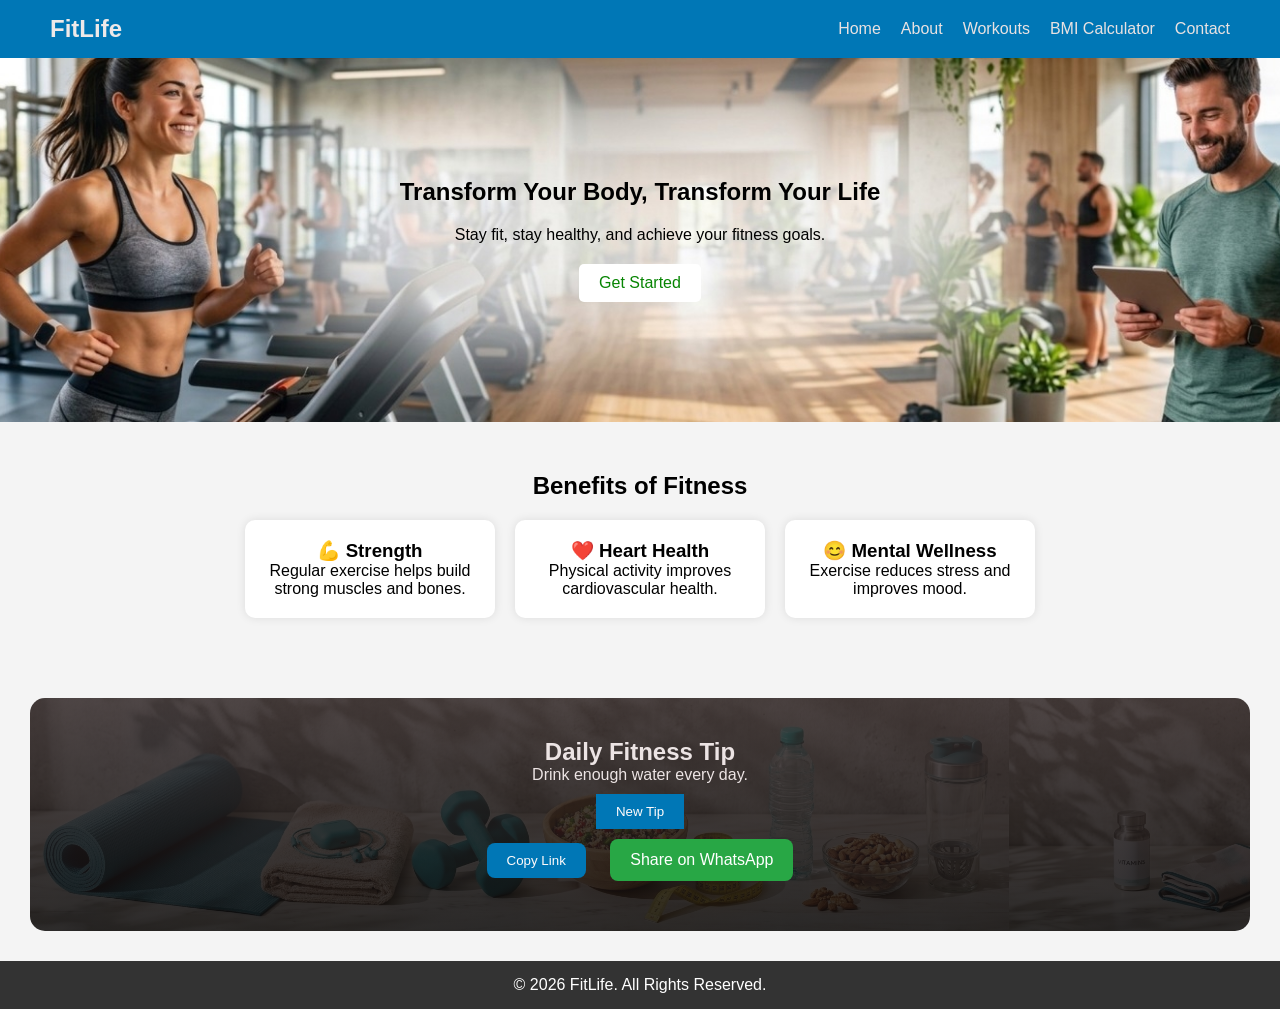
<file: index.html>
<!DOCTYPE html>
<html lang="en">

<head>

    <!-- Character encoding -->
    <meta charset="UTF-8">

    <!-- Make website responsive -->
    <meta name="viewport" content="width=device-width, initial-scale=1.0">

    <!-- Website title -->
    <title>FitLife - Fitness & Health Guide</title>

    <!-- Connect CSS file -->
    <link rel="stylesheet" href="css/style.css">

</head>

<body>

    <!-- Navigation Bar -->
    <header>

        <nav class="navbar">

            <!-- Website Logo -->
            <div class="logo">
                FitLife
            </div>

            <!-- Navigation Links -->
            <ul class="nav-links">

                <li>
                    <a href="index.html">Home</a>
                </li>

                <li>
                    <a href="about.html">About</a>
                </li>

                <li>
                    <a href="workout.html">Workouts</a>
                </li>

                <li>
                    <a href="bmi.html">BMI Calculator</a>
                </li>

                <li>
                    <a href="contact.html">Contact</a>
                </li>

            </ul>

        </nav>

    </header>

    <!-- Hero Section -->
    <section class="hero">

        <!-- Main heading -->
        <h1>
            Transform Your Body, Transform Your Life
        </h1>

        <!-- Short description -->
        <p>
            Stay fit, stay healthy, and achieve your fitness goals.
        </p>

        <!-- Button to workout page -->
        <a href="workout.html" class="btn">
            Get Started
        </a>

    </section>

    <!-- Benefits Section -->
    <section class="benefits">

        <!-- Section heading -->
        <h2>Benefits of Fitness</h2>

        <!-- Cards container -->
        <div class="cards">

            <!-- Card 1 -->
            <div class="card">

                <h3>💪 Strength</h3>

                <p>
                    Regular exercise helps build strong muscles and bones.
                </p>

            </div>

            <!-- Card 2 -->
            <div class="card">

                <h3>❤️ Heart Health</h3>

                <p>
                    Physical activity improves cardiovascular health.
                </p>

            </div>

            <!-- Card 3 -->
            <div class="card">

                <h3>😊 Mental Wellness</h3>

                <p>
                    Exercise reduces stress and improves mood.
                </p>

            </div>

        </div>

    </section>

    <!-- Daily Fitness Tips Section -->
    <section class="tips">

        <h2>Daily Fitness Tip</h2>

        <!-- Tip display area -->
        <p id="tip">
            Drink enough water every day.
        </p>

        <!--  Share Button to show -->
        <button onclick="showTip()">
            New Tip
        </button>

        <div class="share-section">

            <button onclick="copyLink()" class="share-btn">
                Copy Link
            </button>
        
            <a
            href="https://wa.me/?text=Check%20out%20my%20FitLife%20website%20https://sachin-sandeep.github.io/fitlife-fitness-website/"
            target="_blank"
            class="share-btn">
        
                Share on WhatsApp
        
            </a>

</div>

    </section>

    <!-- Footer Section -->
    <footer>

        <p>
            &copy; 2026 FitLife. All Rights Reserved.
        </p>

    </footer>

    <!-- Connect JavaScript file -->
    <script src="js/script.js"></script>

</body>

</html>
</file>
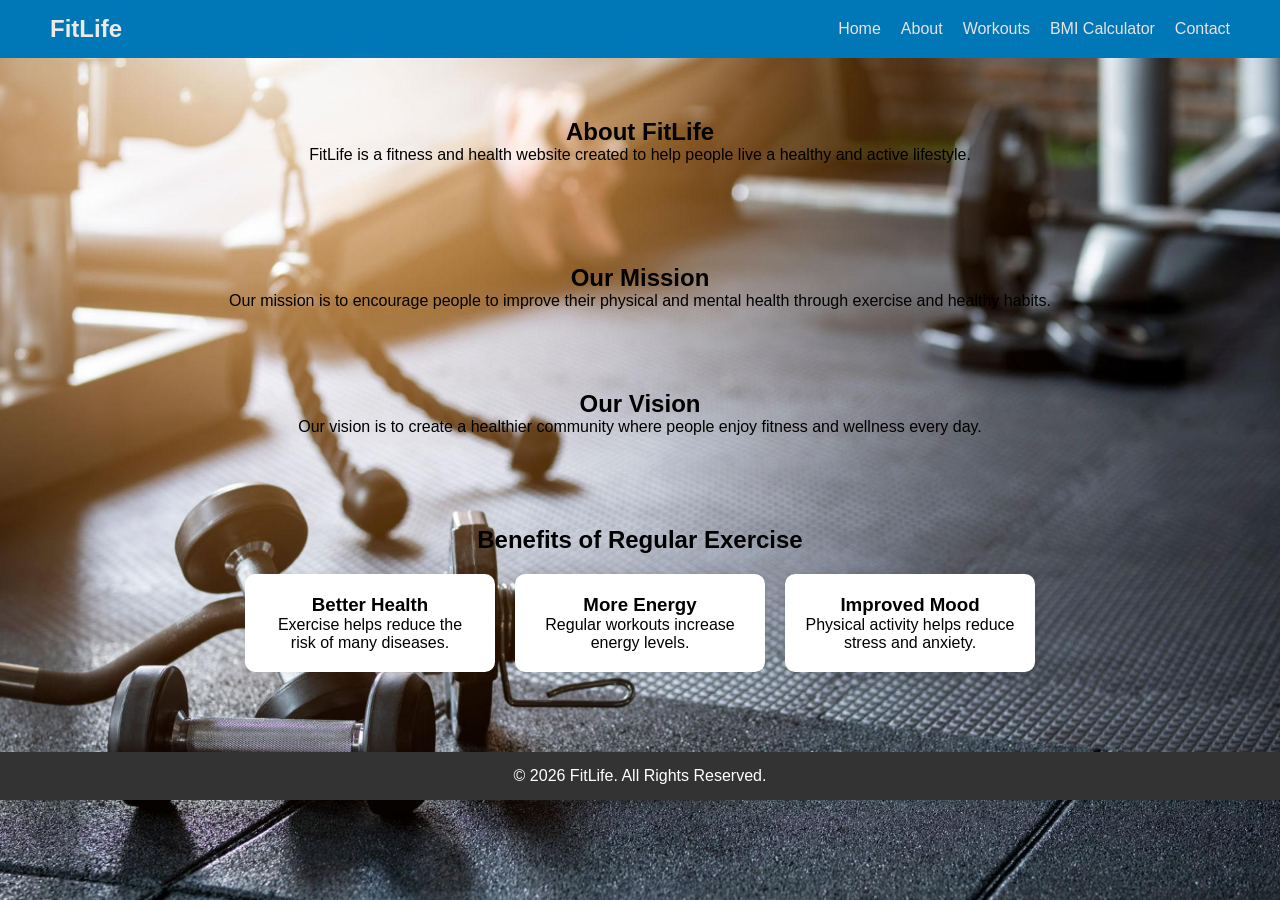
<file: about.html>
<!--
Page Purpose:
This page provides information about FitLife.
It explains the mission, vision, and benefits of fitness.
Users can learn why fitness is important for a healthy lifestyle.
-->
<!DOCTYPE html>
<html lang="en">

<head>

    <!-- Character encoding -->
    <meta charset="UTF-8">

    <!-- Make website responsive -->
    <meta name="viewport" content="width=device-width, initial-scale=1.0">

    <!-- Page title -->
    <title>About Us | FitLife</title>

    <!-- Connect CSS file -->
    <link rel="stylesheet" href="css/style.css">

</head>

<body class="about-page">

    <!-- Navigation Bar -->
    <header>

        <nav class="navbar">

            <!-- Website Logo -->
            <div class="logo">
                FitLife
            </div>

            <!-- Navigation Links -->
            <ul class="nav-links">

                <li><a href="index.html">Home</a></li>

                <li><a href="about.html">About</a></li>

                <li><a href="workout.html">Workouts</a></li>

                <li><a href="bmi.html">BMI Calculator</a></li>

                <li><a href="contact.html">Contact</a></li>

            </ul>

        </nav>

    </header>

    <!-- About Section -->
    <section class="about-section">


        <!-- Main heading -->
        <h1>About FitLife</h1>

        <!-- Introduction paragraph -->
        <p>
            FitLife is a fitness and health website created to help people
            live a healthy and active lifestyle.
        </p>

    </section>

    <!-- Mission Section -->
    <section class="mission">

        <h2>Our Mission</h2>

        <p>
            Our mission is to encourage people to improve their physical
            and mental health through exercise and healthy habits.
        </p>

    </section>

    <!-- Vision Section -->
    <section class="vision">

        <h2>Our Vision</h2>

        <p>
            Our vision is to create a healthier community where people
            enjoy fitness and wellness every day.
        </p>

    </section>

    <!-- Benefits Section -->
    <section class="benefits">

        <h2>Benefits of Regular Exercise</h2>

        <div class="cards">

            <!-- Benefit Card 1 -->
            <div class="card">

                <h3>Better Health</h3>

                <p>
                    Exercise helps reduce the risk of many diseases.
                </p>

            </div>

            <!-- Benefit Card 2 -->
            <div class="card">

                <h3>More Energy</h3>

                <p>
                    Regular workouts increase energy levels.
                </p>

            </div>

            <!-- Benefit Card 3 -->
            <div class="card">

                <h3>Improved Mood</h3>

                <p>
                    Physical activity helps reduce stress and anxiety.
                </p>

            </div>

        </div>

    </section>

    <!-- Footer -->
    <footer>

        <p>
            &copy; 2026 FitLife. All Rights Reserved.
        </p>

    </footer>



</body>

</html>
</file>
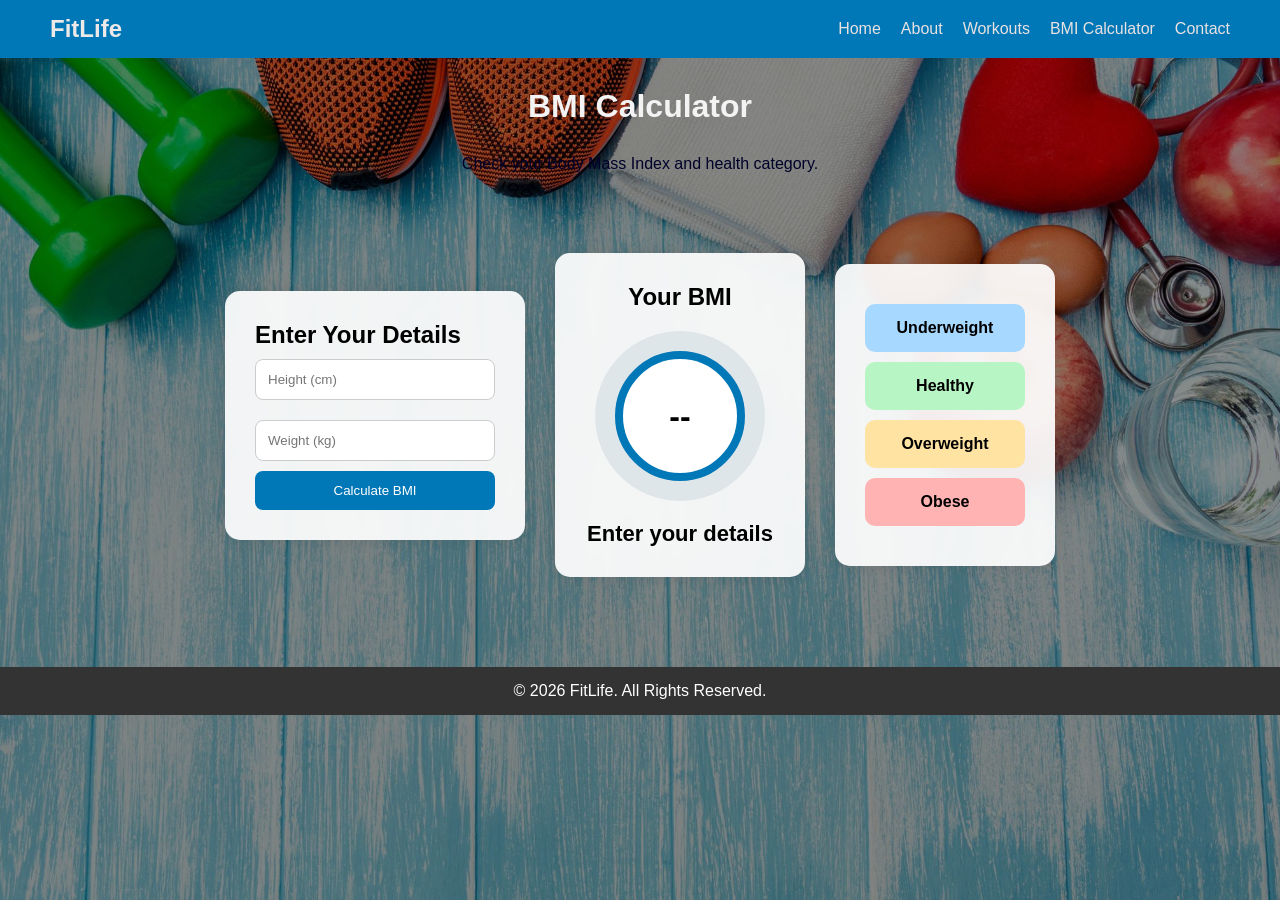
<file: bmi.html>
<!--
Page Purpose:
This page allows users to calculate their Body Mass Index (BMI).
Users enter their height and weight to check their health status.
-->

<!DOCTYPE html>
<html lang="en">

<head>

    <!-- Character encoding -->
    <meta charset="UTF-8">

    <!-- Make website responsive -->
    <meta name="viewport" content="width=device-width, initial-scale=1.0">

    <!-- Page title -->
    <title>BMI Calculator | FitLife</title>

    <!-- Connect CSS file -->
    <link rel="stylesheet" href="css/style.css">

</head>

<body class="bmi-page">

    <!-- Navigation Bar -->
    <header>

        <nav class="navbar">

            <!-- Website logo -->
            <div class="logo">
                FitLife
            </div>

            <!-- Navigation links -->
            <ul class="nav-links">

                <li><a href="index.html">Home</a></li>

                <li><a href="about.html">About</a></li>

                <li><a href="workout.html">Workouts</a></li>

                <li><a href="bmi.html">BMI Calculator</a></li>

                <li><a href="contact.html">Contact</a></li>

            </ul>

        </nav>

    </header>

    
    <!-- BMI Calculator Section -->

    <h1 class="bmi-title">
        BMI Calculator
    </h1>

    <p class="bmi-description">
        Check your Body Mass Index and health category.
    </p>

    <section class="bmi-container">

        <!-- Left Side -->

        <div class="input-box">

            <h2>Enter Your Details</h2>

            <input
                type="number"
                id="height"
                placeholder="Height (cm)">

            <input
                type="number"
                id="weight"
                placeholder="Weight (kg)">

            <button onclick="calculateBMI()">
                Calculate BMI
            </button>

        </div>

        <!-- Center Result Card -->

        <div class="result-box">

            <h2>Your BMI</h2>

            <div class="bmi-circle">

                <div id="bmi-score">
                    --
                </div>
            
            </div>

            <p id="result">
                Enter your details
            </p>

        </div>

        <!-- Right Side Categories -->

        <div class="category-box">

            <div class="category under">
                Underweight
            </div>

            <div class="category healthy">
                Healthy
            </div>

            <div class="category over">
                Overweight
            </div>

            <div class="category obese">
                Obese
            </div>

        </div>

    </section>

        <!-- Footer -->
        <footer>

            <p>
                &copy; 2026 FitLife. All Rights Reserved.
            </p>

        </footer>

        <!-- Connect JavaScript file -->
        <script src="js/script.js"></script>

    </body>

    </html>
</file>
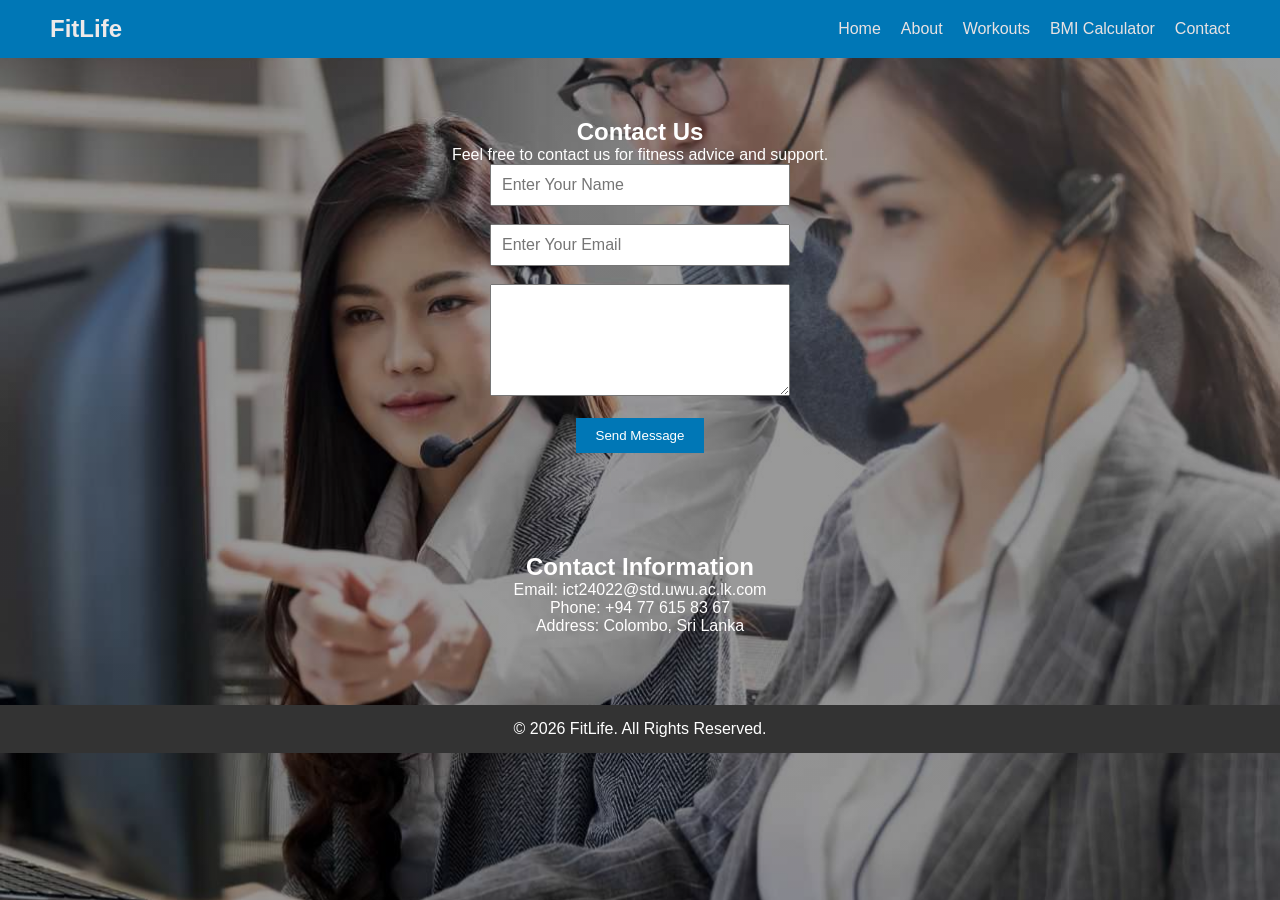
<file: contact.html>
<!--
Page Purpose:
This page allows users to contact FitLife.
Users can enter their name, email, and message.
-->

<!DOCTYPE html>
<html lang="en">

<head>

    <!-- Character encoding -->
    <meta charset="UTF-8">

    <!-- Make website responsive -->
    <meta name="viewport" content="width=device-width, initial-scale=1.0">

    <!-- Page title -->
    <title>Contact Us | FitLife</title>

    <!-- Connect CSS file -->
    <link rel="stylesheet" href="css/style.css">

</head>

<body class="contact-page">

    <!-- Navigation Bar -->
    <header>

        <nav class="navbar">

            <!-- Website logo -->
            <div class="logo">
                FitLife
            </div>

            <!-- Navigation menu -->
            <ul class="nav-links">

                <li><a href="index.html">Home</a></li>

                <li><a href="about.html">About</a></li>

                <li><a href="workout.html">Workouts</a></li>

                <li><a href="bmi.html">BMI Calculator</a></li>

                <li><a href="contact.html">Contact</a></li>

            </ul>

        </nav>

    </header>

    <!-- Contact Section -->
    <section class="contact-section">

        <!-- Main heading -->
        <h1>Contact Us</h1>

        <p>
            Feel free to contact us for fitness advice and support.
        </p>

        <!-- Contact Form -->
        <form>

            <!-- Name input -->
            <input
                type="text"
                placeholder="Enter Your Name"
                required>

            <br><br>

            <!-- Email input -->
            <input
                type="email"
                placeholder="Enter Your Email"
                required>

            <br><br>

            <!-- Message input -->
            <textarea
                rows="5"
                cols="30"
                placeholder="Enter Your Message"
                required>
            </textarea>

            <br><br>

            <!-- Submit button -->
            <button type="submit">
                Send Message
            </button>

        </form>

    </section>

    <!-- Contact Information -->
    <section class="contact-info">

        <h2>Contact Information</h2>

        <p>Email: ict24022@std.uwu.ac.lk.com</p>

        <p>Phone: +94 77 615 83 67</p>

        <p>Address: Colombo, Sri Lanka</p>

    </section>

    <!-- Footer -->
    <footer>

        <p>
            &copy; 2026 FitLife. All Rights Reserved.
        </p>

    </footer>

</body>

</html>
</file>
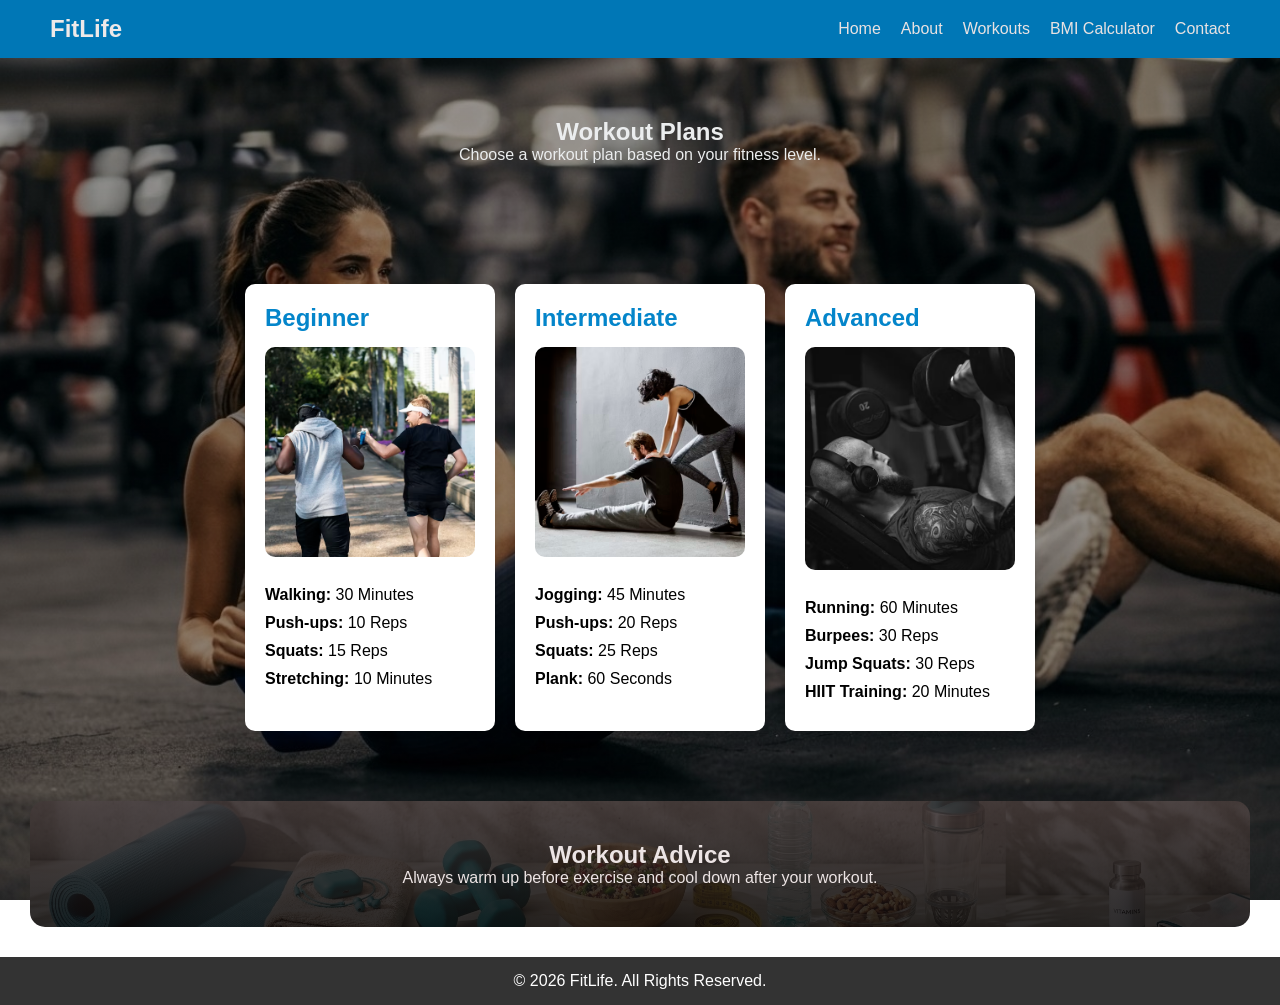
<file: workout.html>
<!--
This page displays workout plans for different fitness levels.
Users can choose beginner, intermediate, or advanced workouts.
-->
<!DOCTYPE html>
<html lang="en">

<head>

    <!-- Character encoding -->
    <meta charset="UTF-8">

    <!-- Make website responsive -->
    <meta name="viewport" content="width=device-width, initial-scale=1.0">

    <!-- Page title -->
    <title>Workout Plans | FitLife</title>

    <!-- Connect CSS file -->
    <link rel="stylesheet" href="css/style.css">

</head>

<body class="workout-page">

    <!-- Navigation Bar -->
    <header>

        <nav class="navbar">

            <!-- Website Logo -->
            <div class="logo">
                FitLife
            </div>

            <!-- Navigation Links -->
            <ul class="nav-links">

                <li><a href="index.html">Home</a></li>

                <li><a href="about.html">About</a></li>

                <li><a href="workout.html">Workouts</a></li>

                <li><a href="bmi.html">BMI Calculator</a></li>

                <li><a href="contact.html">Contact</a></li>

            </ul>

        </nav>

    </header>

    <!-- Page Heading -->
    <section class="workout-header">

        <h1>Workout Plans</h1>

        <p>
            Choose a workout plan based on your fitness level.
        </p>

    </section>

    <!-- Workout Cards -->
    <section class="workout-plans">

        <div class="cards">

            <!-- Beginner Plan -->

            <div class="card">

                <h2>Beginner</h2>

                <img src="images/bg.img15.avif"
                    alt="Beginner Workout">

                <p><strong>Walking:</strong> 30 Minutes</p>
                <p><strong>Push-ups:</strong> 10 Reps</p>
                <p><strong>Squats:</strong> 15 Reps</p>
                <p><strong>Stretching:</strong> 10 Minutes</p>

            </div>


            <!-- Intermediate Plan -->

            <div class="card">

                <h2>Intermediate</h2>
                
                <img src="images/bg.img14.avif"
                    alt="Intermediate Workout">

                <p><strong>Jogging:</strong> 45 Minutes</p>
                <p><strong>Push-ups:</strong> 20 Reps</p>
                <p><strong>Squats:</strong> 25 Reps</p>
                <p><strong>Plank:</strong> 60 Seconds</p>
            
            </div>

            <!-- Advanced Plan -->
            <div class="card">

                <h2>Advanced</h2>

                <img src="images/bg.img13.avif"
                    alt="advanced Workout">

                <p><strong>Running:</strong> 60 Minutes</p>
                <p><strong>Burpees:</strong> 30 Reps</p>
                <p><strong>Jump Squats:</strong> 30 Reps</p>
                <p><strong>HIIT Training:</strong> 20 Minutes</p>

            </div>

        </div>

    </section>

    <!-- Fitness Advice -->
    <section class="tips">

        <h2>Workout Advice</h2>

        <p>
            Always warm up before exercise and cool down after your workout.
        </p>

    </section>

    <!-- Footer -->
    <footer>

        <p>
            &copy; 2026 FitLife. All Rights Reserved.
        </p>

    </footer>

</body>

</html>
</file>
<file: css/style.css>
/* Remove default margin and padding */

*{
    margin:0;
    padding:0;
    box-sizing:border-box;
    font-family:Arial, sans-serif;
}

/* Style for body */

body{
    background:#f4f4f4;
}

/* Navigation bar */

.navbar{
    background:#0077b6;
    color:rgb(238, 233, 233);
    display:flex;
    justify-content:space-between;
    align-items:center;
    padding:15px 50px;
}

/* Website logo */

.logo{
    font-size:24px;
    font-weight:bold;
}

/* Navigation links */

.nav-links{
    list-style:none;
    display:flex;
}

/* Space between links */

.nav-links li{
    margin-left:20px;
}

/* Link style */

.nav-links a{
    color:rgb(233, 226, 226);
    text-decoration:none;
}

/* Hero section */

.hero{
    background-image: url(../images/bg.img23.jpeg
    );
    background-size: cover;
    background-position: center;
    background-repeat: no-repeat;
    padding: 120px 20px;
    text-align: center;
    color: rgb(0, 0, 0);
}

/* Main heading */

.hero h1{
    margin-bottom:20px;
}

/* Button style */

.btn{
    display:inline-block;
    margin-top:20px;
    padding:10px 20px;
    background:white;
    color:#078503;
    text-decoration:none;
    border-radius:5px;
}

/* Benefits section */

.benefits{
    padding:50px 20px;
    text-align:center;
}

/* Cards container */

.cards{
    display:flex;
    justify-content:center;
    gap:20px;
    margin-top:20px;
    flex-wrap:wrap;
}

/* Individual card */

.card{
    background:white;
    width:250px;
    padding:20px;
    border-radius:10px;
    box-shadow:0 0 10px rgba(0,0,0,0.1);
}

/* Fitness tips section */

.tips{

    background:
    linear-gradient(
        rgba(53, 43, 43, 0.85),
        rgba(12, 10, 10, 0.85)
    ),
    url("../images/bg.img21.png");

    background-size:cover;

    background-position:center;

    padding:50px;

    border-radius:15px;

    margin:30px;
}

.tips{
    text-align:center;
    padding:40px;

}

/* Button inside tips section */

.tips button{
    margin-top:10px;
    padding:10px 20px;
    border:none;
    background:#0077b6;
    color:rgb(255, 251, 251);
    cursor:pointer;
}

.share-btn{

    display:inline-block;

    padding:12px 20px;

    margin:10px;

    background:#28a745;

    color:white;

    text-decoration:none;

    border:none;

    border-radius:8px;

    cursor:pointer;
}

.share-btn:hover{

    background:#218838;
}

/* Footer section */

footer{
    background:#333;
    color:white;
    text-align:center;
    padding:15px;
}

/* Responsive design for mobile */

@media(max-width:768px){

    .navbar{
        flex-direction:column;
    }

    .nav-links{
        flex-direction:column;
        text-align:center;
    }

    .nav-links li{
        margin:10px 0;
    }

}




/* About page main section */

.about-section{
    text-align:center;
    padding:60px 20px;
}

/* Background image for About page */

.about-page{
    background-image: url("../images/bg.img4.jpg");
    background-size: cover;
    background-position: center;
    background-repeat: no-repeat;
    background-attachment: fixed;
    ;
}

/* Mission section */

.mission{
    text-align:center;
    padding:40px 20px;
}

/* Vision section */

.vision{
    text-align:center;
    padding:40px 20px;
}




/* Workout page heading */

.workout-header{
    text-align:center;
    padding:60px 20px;
    color: #ebedee;

   
}

/* Workout page background */

.workout-page{

    /* Add workout background image */
    background:
    linear-gradient(
        rgba(0, 0, 0, 0.4),
        rgba(0, 0, 0, 0.4)
    ),
    url("../images/bg.img24.jpeg");

    /* Cover full page */
    background-size: cover;

    /* Keep image centered */
    background-position: center;

    /* Do not repeat image */
    background-repeat: no-repeat;

    /* Fixed while scrolling */
    background-attachment: fixed;
}
/* Card images */
.card img{
        width:100%;
        border-radius:10px;
        margin-bottom:15px;
    }

/* Workout plans section */

.workout-plans{
    padding:40px 20px;
}

.card img{
        width:100%;
        border-radius:10px;
        margin-bottom:15px;
    }

/* Workout card heading */

.workout-plans .card h2{
    color:#0485ca;
    margin-bottom:15px;
}

.card img{
        width:100%;
        border-radius:10px;
        margin-bottom:15px;
    }


.tips{
    color: #ece4e4;
}

/* Workout card text */

.workout-plans .card p{
    margin:10px 0;
}





/* BMI Main Container */

.bmi-title{
    text-align:center;
    margin-top:30px;
    margin-bottom:30px;
    color:#f3f3f3;
}

.bmi-description{

    text-align:center;

    color:#010029;

    margin-bottom:20px;
}

.bmi-container{

    display:flex;

    justify-content:center;

    align-items:center;

    gap:30px;

    flex-wrap:wrap;

    padding:60px 20px;
}

/* Common Card Style */

.input-box,
.result-box,
.category-box{

    background:white;

    padding:30px;

    border-radius:15px;

    box-shadow:0 0 15px rgba(0,0,0,0.1);
}

.input-box:hover,
.result-box:hover,
.category-box:hover{

    transform:translateY(-5px);

    transition:0.3s;
}

/* Input Card */

.input-box{

    width:300px;
}

.input-box button:hover{

    background:#005f8d;
}

/* Inputs */

.input-box input{

    width:100%;

    padding:12px;

    margin:10px 0;

    border:1px solid #ccc;

    border-radius:8px;
}

/* Button */

.input-box button{

    width:100%;

    padding:12px;

    background:#0077b6;

    color:white;

    border:none;

    border-radius:8px;

    cursor:pointer;
}

/* BMI Result Card */

.result-box{

    width:250px;

    text-align:center;
}

#result{

    font-size:22px;

    font-weight:bold;

    margin-top:15px;
}

/* BMI Score */

#bmi-score{

    width:150px;

    height:150px;

    border-radius:50%;

    background:#f4f4f4;

    display:flex;

    align-items:center;

    justify-content:center;

    margin:20px auto;

    font-size:32px;

    font-weight:bold;

    border:8px solid #0077b6;
}

/* Category Box */

.category-box{

    width:220px;
}

/* Category Cards */

.category{

    padding:15px;

    margin:10px 0;

    border-radius:10px;

    text-align:center;

    font-weight:bold;
}

.under{
    background:#a7d8ff;
}

.healthy{
    background:#b8f5c5;
}

.over{
    background:#ffe3a3;
}

.obese{
    background:#ffb3b3;
}

/* Active category */

.active-category{

    border:3px solid #000;

    transform:scale(1.05);

    transition:0.3s;
}

/* Animated BMI Circle */

.bmi-circle{

    width:170px;

    height:170px;

    border-radius:50%;

    display:flex;

    justify-content:center;

    align-items:center;

    margin:20px auto;

    background:
    conic-gradient(
        #0077b6 0deg,
        #dfe6e9 0deg
    );

    transition:0.8s;
}

/* Score Number */

#bmi-score{

    width:130px;

    height:130px;

    background:white;

    border-radius:50%;

    display:flex;

    justify-content:center;

    align-items:center;

    font-size:32px;

    font-weight:bold;
}

/* BMI page background */

.bmi-page{

    background:
    linear-gradient(
        rgba(0,0,0,0.4),
        rgba(0,0,0,0.4)
    ),
    url("../images/bg.img19.jpg");

    background-size: cover;

    background-position: center;

    background-repeat: no-repeat;

    background-attachment: fixed;
}

.input-box,
.result-box,
.category-box{

    background: rgba(255,255,255,0.92);

    backdrop-filter: blur(5px);

    border-radius: 15px;
}







/* Contact page section */

.contact-section{
    text-align:center;
    padding:60px 20px;
    color: #ffffff;
}

/* Contact page background */

.contact-page{

    background:
    linear-gradient(
        rgba(0,0,0,0.4),
        rgba(0,0,0,0.4)
    ),
    url("../images/bg.img20.jpg");

    background-size: cover;

    background-position: center;

    background-repeat: no-repeat;

    background-attachment: fixed;
}

/* Contact form inputs */

.contact-section input,
.contact-section textarea{
    width:300px;
    padding:10px;
    font-size:16px;
}

/* Contact button */

.contact-section button{
    padding:10px 20px;
    background:#0077b6;
    color:white;
    border:none;
    cursor:pointer;
}

/* Contact information section */

.contact-info{
    text-align:center;
    padding:40px 20px;
    color: #fffefe;
}




/* FOOTER section style */

footer{
    background:#333;
    color:white;
    text-align:center;
    padding:15px;
    margin-top:30px;
}

/* Responsive design for tablets and mobile devices */

@media(max-width:768px){

    /* Change navbar layout to vertical */
    .navbar{
        flex-direction:column;
        padding:20px;
    }

    /* Display navigation links vertically */
    .nav-links{
        flex-direction:column;
        text-align:center;
        margin-top:10px;
    }

    /* Add space between navigation items */
    .nav-links li{
        margin:10px 0;
    }

    /* Reduce hero heading size on small screens */
    .hero h1{
        font-size:28px;
    }

    /* Make cards wider for mobile screens */
    .card{
        width:90%;
    }

    .contact-section input,
    .contact-section textarea,
    .bmi-section input{
        width:90%;
    }
}
</file>
